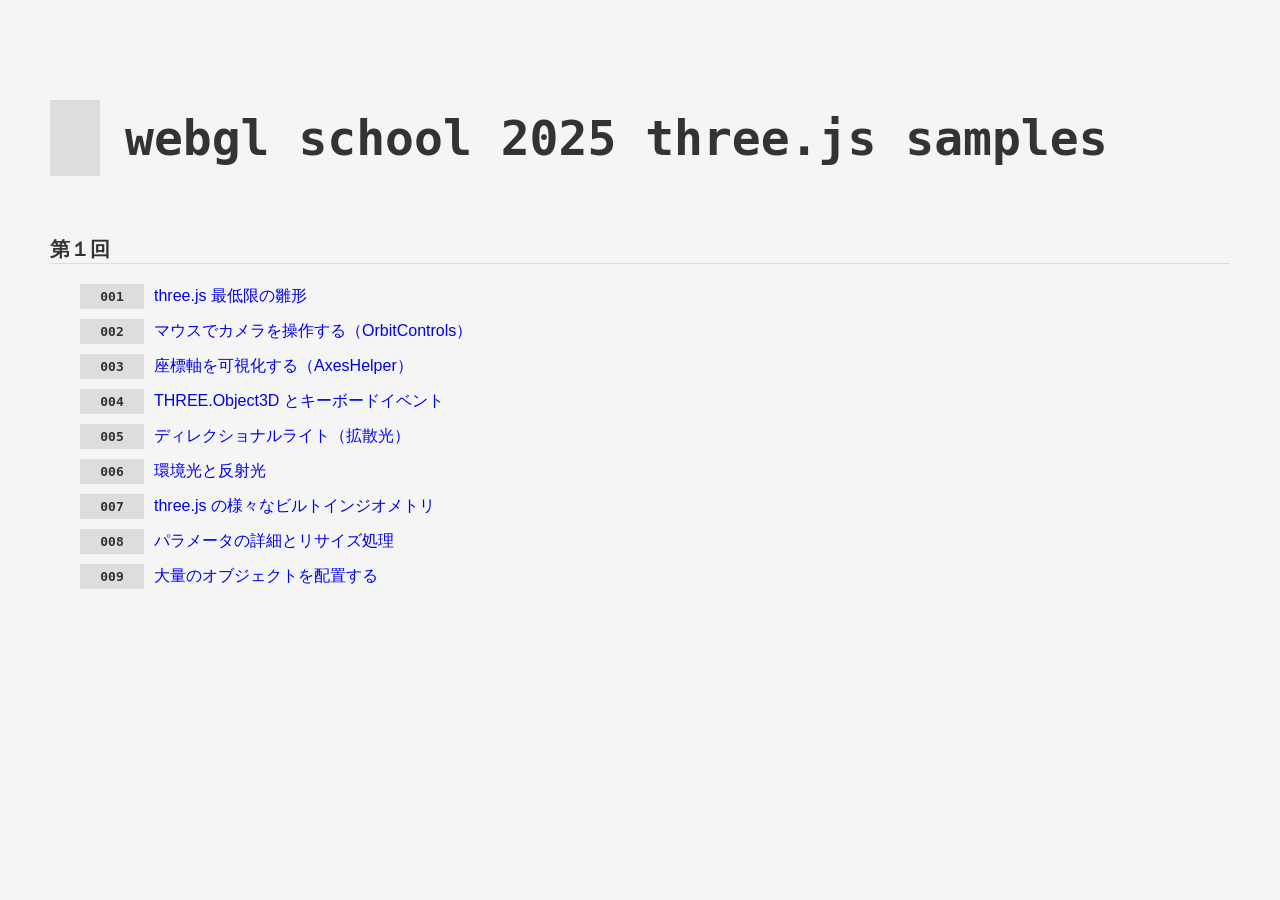
<file: index.html>
<!DOCTYPE html>
<html>
  <head>
    <meta charset="UTF-8">
    <style>
      * {margin: 0; padding: 0;}
      html, body {
        background-color: whitesmoke;
        color: #333;
        font-family: monospace;
      }
      h1 {
        border-left: 50px solid #ddd;
        font-size: 48px;
        margin: 50px 0px;
        padding: 10px 25px;
      }
      h2 {
        margin: 50px 0px 20px;
        padding: 10px 0px 0px;
        border-bottom: 1px solid #ddd;
      }
      p {
        font-family: sans-serif;
        margin: 10px 20px 0px;
      }
      a {
        text-decoration: none;
      }
      a:hover {
        text-decoration: underline;
      }
      #wrap {
        padding: 50px;
      }
      .number {
        background-color: #ddd;
        font-family: monospace;
        font-weight: bold;
        text-align: center;
        min-width: 64px;
        margin: 0px 10px;
        padding: 5px 0px;
        display: inline-block;
      }
    </style>
  </head>
  <body>
    <div id="wrap">
      <h1>webgl school 2025 three.js samples</h1>
      <h2>第１回</h2>
      <p><span class="number">001</span><a href="./001">three.js 最低限の雛形</a></p>
      <p><span class="number">002</span><a href="./002">マウスでカメラを操作する（OrbitControls）</a></p>
      <p><span class="number">003</span><a href="./003">座標軸を可視化する（AxesHelper）</a></p>
      <p><span class="number">004</span><a href="./004">THREE.Object3D とキーボードイベント</a></p>
      <p><span class="number">005</span><a href="./005">ディレクショナルライト（拡散光）</a></p>
      <p><span class="number">006</span><a href="./006">環境光と反射光</a></p>
      <p><span class="number">007</span><a href="./007">three.js の様々なビルトインジオメトリ</a></p>
      <p><span class="number">008</span><a href="./008">パラメータの詳細とリサイズ処理</a></p>
      <p><span class="number">009</span><a href="./009">大量のオブジェクトを配置する</a></p>
    </div>
  </body>
</html>
</file>
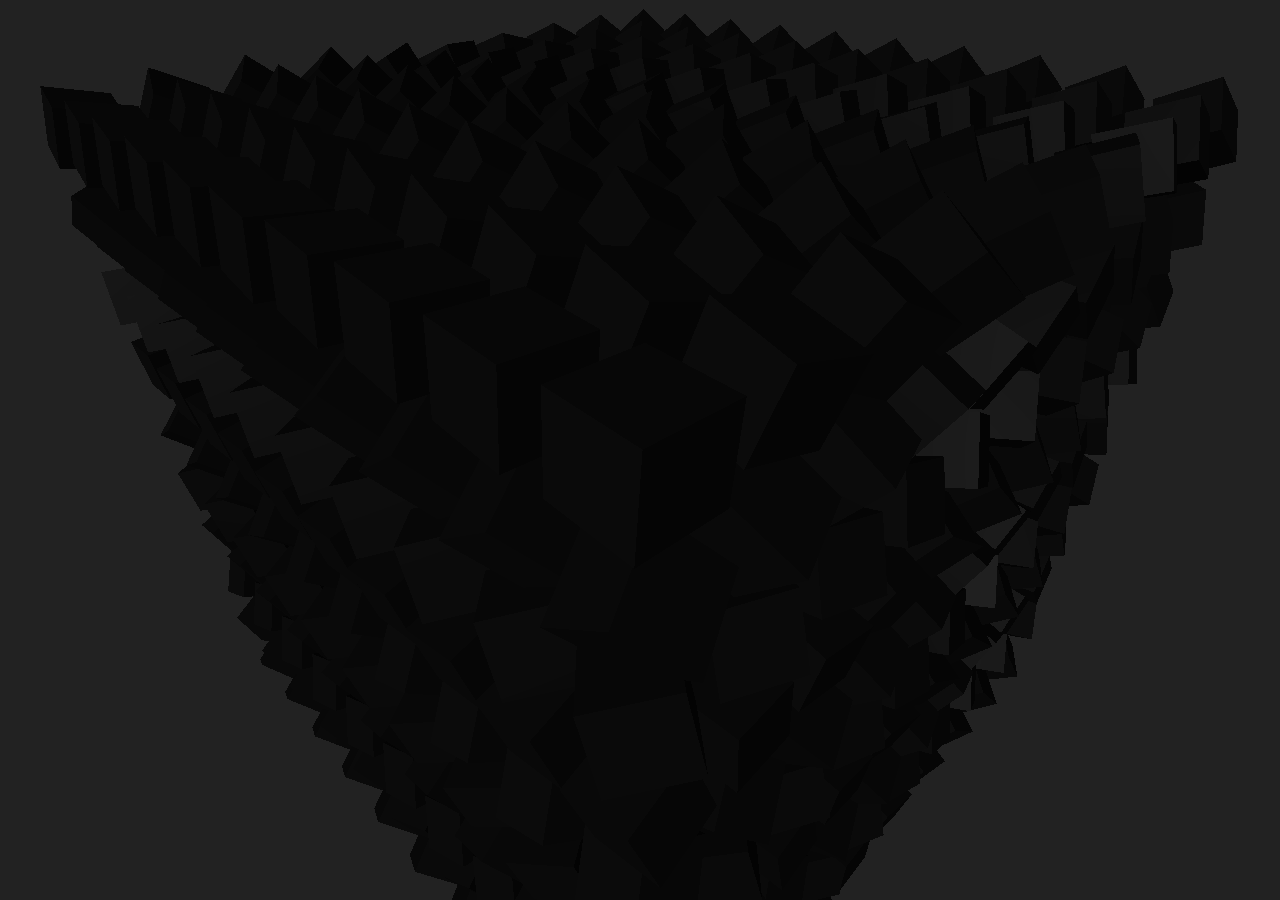
<file: p-001/index.html>
<!DOCTYPE html>
<html lang="ja">

<head>
    <meta charset="UTF-8">
    <meta name="viewport" content="width=device-width, initial-scale=1.0">
    <title>Maitake-WebGL001</title>
    <meta name="robots" content="noindex, nofollow">
    <script src="script.js" type="module"></script>
    <style>
        * {
            margin: 0;
            padding: 0;
        }

        html,
        body {
            overflow: hidden;
        }
    </style>
</head>

<body>
    <div id="webgl"></div>
</body>

</html>
</file>
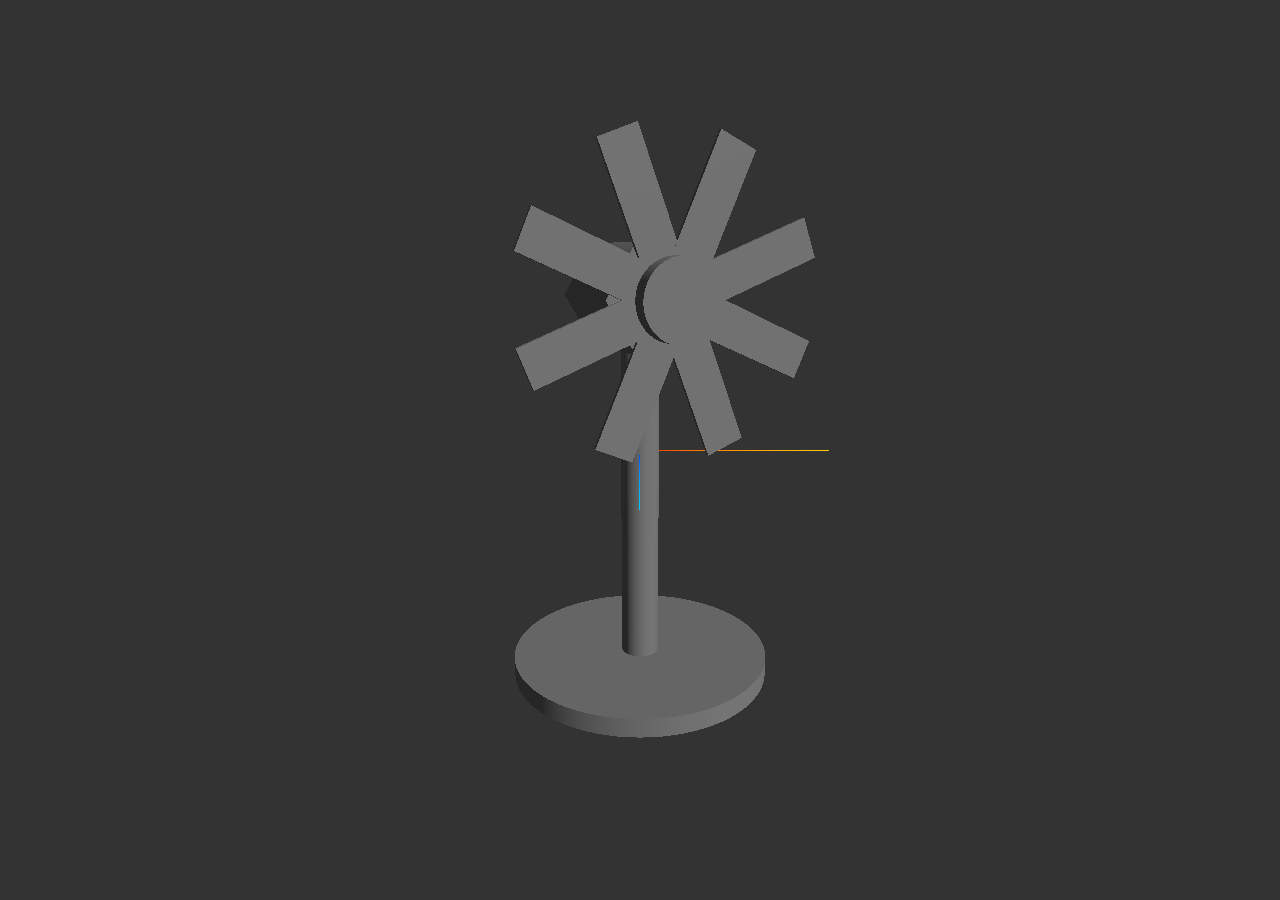
<file: p-002/index.html>
<!DOCTYPE html>
<html lang="ja">

<head>
    <meta charset="UTF-8">
    <meta name="viewport" content="width=device-width, initial-scale=1.0">
    <title>Maitake-WebGL002</title>
    <meta name="robots" content="noindex, nofollow">
    <script src="script.js" type="module"></script>
    <style>
        * {
            margin: 0;
            padding: 0;
        }

        html,
        body {
            overflow: hidden;
        }
    </style>
</head>

<body>
    <div id="webgl"></div>
</body>

</html>
</file>
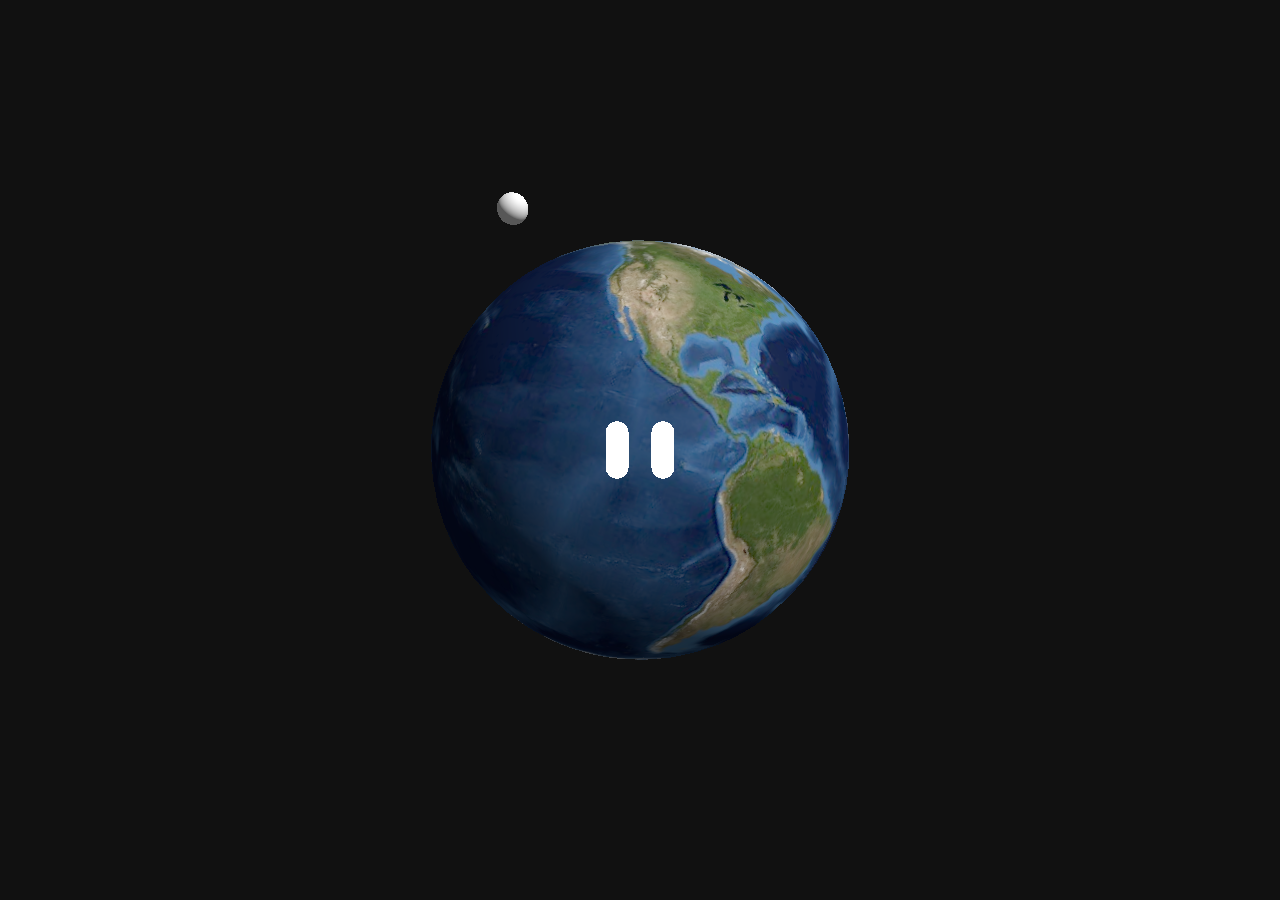
<file: p-003/index.html>
<!DOCTYPE html>
<html lang="ja">

<head>
    <meta charset="UTF-8">
    <meta name="viewport" content="width=device-width, initial-scale=1.0">
    <title>Maitake-WebGL003</title>
    <meta name="robots" content="noindex, nofollow">
    <script src="script.js" type="module"></script>
    <style>
        * {
            margin: 0;
            padding: 0;
        }

        html,
        body {
            overflow: hidden;
        }
    </style>
</head>

<body>
    <div id="webgl"></div>
</body>

</html>
</file>
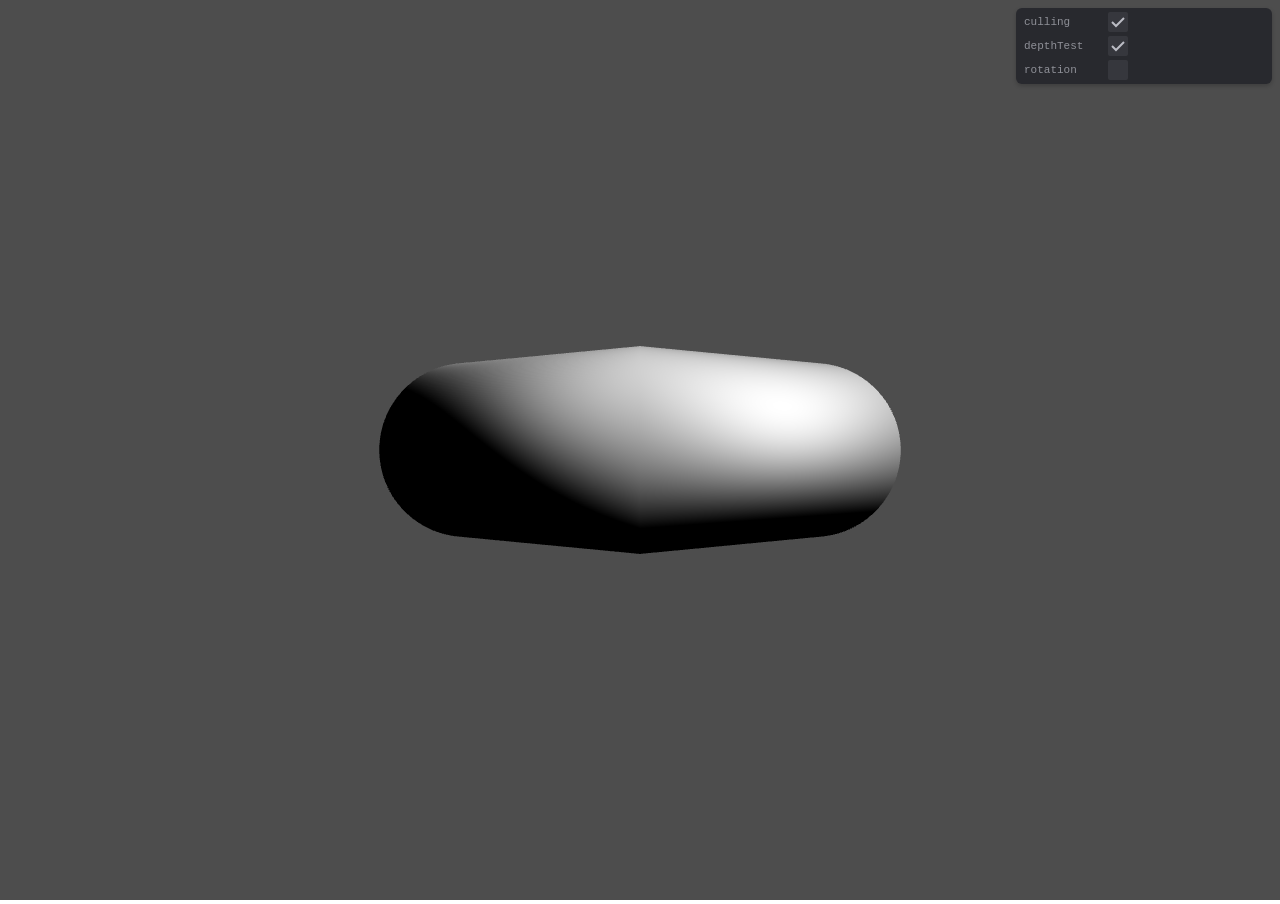
<file: p-006/index.html>
<!DOCTYPE html>
<html>
  <head>
    <meta name="robots" content="noindex, nofollow">
    <meta charset="UTF-8">
    <style>
      * {
        margin: 0px;
        padding: 0px;
      }
      html, body {
        text-align: center;
        width: 100%;
        height: 100%;
        overflow: hidden;
      }
      canvas {
        margin: 0px auto;
      }
    </style>
    <script src="./script.js" type="module"></script>
  </head>
  <body>
    <canvas id="webgl-canvas"></canvas>
  </body>
</html>
</file>
